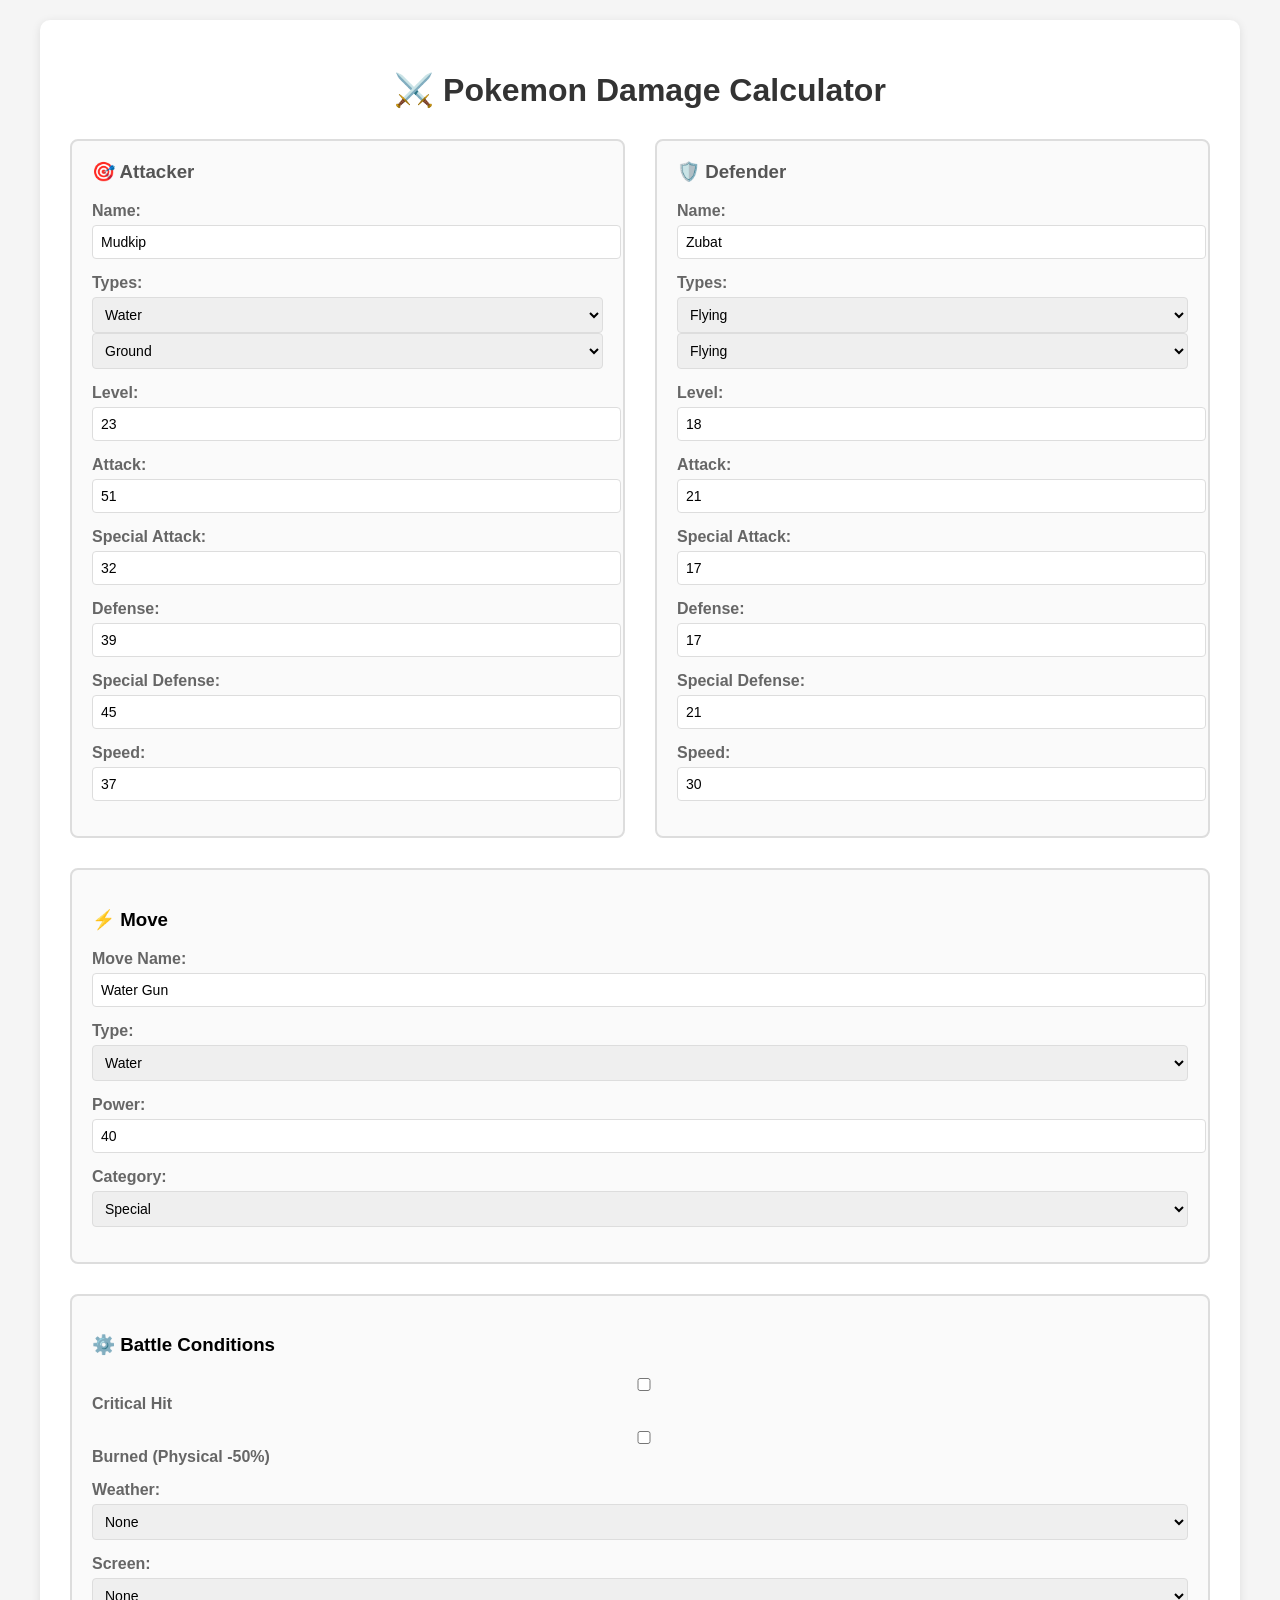
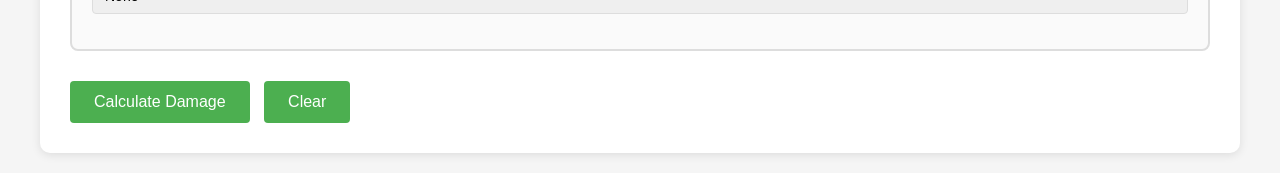
<file: backend/templates/index.html>
<!DOCTYPE html>
<html lang="en">
<head>
    <meta charset="UTF-8">
    <meta name="viewport" content="width=device-width, initial-scale=1.0">
    <title>Pokemon Damage Calculator</title>
    <style>
        body {
            font-family: Arial, sans-serif;
            max-width: 1200px;
            margin: 0 auto;
            padding: 20px;
            background-color: #f5f5f5;
        }
        .container {
            background: white;
            padding: 30px;
            border-radius: 10px;
            box-shadow: 0 2px 10px rgba(0,0,0,0.1);
        }
        h1 {
            color: #333;
            text-align: center;
            margin-bottom: 30px;
        }
        .pokemon-section {
            display: grid;
            grid-template-columns: 1fr 1fr;
            gap: 30px;
            margin-bottom: 30px;
        }
        .pokemon-card {
            border: 2px solid #ddd;
            border-radius: 8px;
            padding: 20px;
            background: #fafafa;
        }
        .pokemon-card h3 {
            color: #555;
            margin-top: 0;
        }
        .form-group {
            margin-bottom: 15px;
        }
        label {
            display: block;
            margin-bottom: 5px;
            font-weight: bold;
            color: #666;
        }
        input, select {
            width: 100%;
            padding: 8px;
            border: 1px solid #ddd;
            border-radius: 4px;
            font-size: 14px;
        }
        .move-section {
            margin-bottom: 30px;
            padding: 20px;
            border: 2px solid #ddd;
            border-radius: 8px;
            background: #fafafa;
        }
        .options-section {
            margin-bottom: 30px;
            padding: 20px;
            border: 2px solid #ddd;
            border-radius: 8px;
            background: #fafafa;
        }
        button {
            background-color: #4CAF50;
            color: white;
            padding: 12px 24px;
            border: none;
            border-radius: 4px;
            cursor: pointer;
            font-size: 16px;
            margin-right: 10px;
        }
        button:hover {
            background-color: #45a049;
        }
        .results {
            margin-top: 30px;
            padding: 20px;
            border: 2px solid #4CAF50;
            border-radius: 8px;
            background: #f9f9f9;
            display: none;
        }
        .result-item {
            margin-bottom: 10px;
            font-size: 18px;
        }
        .error {
            color: #d32f2f;
            background-color: #ffebee;
            padding: 15px;
            border-radius: 4px;
            margin-top: 20px;
            display: none;
        }
        .type-badge {
            display: inline-block;
            padding: 4px 8px;
            border-radius: 12px;
            font-size: 12px;
            font-weight: bold;
            margin-right: 5px;
            color: white;
        }
        .type-normal { background-color: #A8A878; }
        .type-fire { background-color: #F08030; }
        .type-water { background-color: #6890F0; }
        .type-electric { background-color: #F8D030; }
        .type-grass { background-color: #78C850; }
        .type-ice { background-color: #98D8D8; }
        .type-fighting { background-color: #C03028; }
        .type-poison { background-color: #A040A0; }
        .type-ground { background-color: #E0C068; }
        .type-flying { background-color: #A890F0; }
        .type-psychic { background-color: #F85888; }
        .type-bug { background-color: #A8B820; }
        .type-rock { background-color: #B8A038; }
        .type-ghost { background-color: #705898; }
        .type-dragon { background-color: #7038F8; }
        .type-dark { background-color: #705848; }
        .type-steel { background-color: #B8B8D0; }
        .type-fairy { background-color: #EE99AC; }
    </style>
</head>
<body>
    <div class="container">
        <h1>⚔️ Pokemon Damage Calculator</h1>
        
        <div class="pokemon-section">
            <div class="pokemon-card">
                <h3>🎯 Attacker</h3>
                <div class="form-group">
                    <label>Name:</label>
                    <input type="text" id="attacker-name" value="Mudkip">
                </div>
                <div class="form-group">
                    <label>Types:</label>
                    <div>
                        <select id="attacker-type1">
                            <option value="water">Water</option>
                            <option value="ground">Ground</option>
                            <option value="fire">Fire</option>
                            <option value="grass">Grass</option>
                            <option value="electric">Electric</option>
                            <option value="psychic">Psychic</option>
                            <option value="ice">Ice</option>
                            <option value="dragon">Dragon</option>
                            <option value="dark">Dark</option>
                            <option value="fairy">Fairy</option>
                            <option value="normal">Normal</option>
                            <option value="fighting">Fighting</option>
                            <option value="flying">Flying</option>
                            <option value="poison">Poison</option>
                            <option value="ground">Ground</option>
                            <option value="rock">Rock</option>
                            <option value="bug">Bug</option>
                            <option value="ghost">Ghost</option>
                            <option value="steel">Steel</option>
                        </select>
                        <select id="attacker-type2">
                            <option value="">None</option>
                            <option value="water">Water</option>
                            <option value="ground" selected>Ground</option>
                            <option value="fire">Fire</option>
                            <option value="grass">Grass</option>
                            <option value="electric">Electric</option>
                            <option value="psychic">Psychic</option>
                            <option value="ice">Ice</option>
                            <option value="dragon">Dragon</option>
                            <option value="dark">Dark</option>
                            <option value="fairy">Fairy</option>
                            <option value="normal">Normal</option>
                            <option value="fighting">Fighting</option>
                            <option value="flying">Flying</option>
                            <option value="poison">Poison</option>
                            <option value="rock">Rock</option>
                            <option value="bug">Bug</option>
                            <option value="ghost">Ghost</option>
                            <option value="steel">Steel</option>
                        </select>
                    </div>
                </div>
                <div class="form-group">
                    <label>Level:</label>
                    <input type="number" id="attacker-level" value="23" min="1" max="100">
                </div>
                <div class="form-group">
                    <label>Attack:</label>
                    <input type="number" id="attacker-attack" value="51" min="1">
                </div>
                <div class="form-group">
                    <label>Special Attack:</label>
                    <input type="number" id="attacker-sp-attack" value="32" min="1">
                </div>
                <div class="form-group">
                    <label>Defense:</label>
                    <input type="number" id="attacker-defense" value="39" min="1">
                </div>
                <div class="form-group">
                    <label>Special Defense:</label>
                    <input type="number" id="attacker-sp-defense" value="45" min="1">
                </div>
                <div class="form-group">
                    <label>Speed:</label>
                    <input type="number" id="attacker-speed" value="37" min="1">
                </div>
            </div>
            
            <div class="pokemon-card">
                <h3>🛡️ Defender</h3>
                <div class="form-group">
                    <label>Name:</label>
                    <input type="text" id="defender-name" value="Zubat">
                </div>
                <div class="form-group">
                    <label>Types:</label>
                    <div>
                        <select id="defender-type1">
                            <option value="poison" selected>Poison</option>
                            <option value="water">Water</option>
                            <option value="ground">Ground</option>
                            <option value="fire">Fire</option>
                            <option value="grass">Grass</option>
                            <option value="electric">Electric</option>
                            <option value="psychic">Psychic</option>
                            <option value="ice">Ice</option>
                            <option value="dragon">Dragon</option>
                            <option value="dark">Dark</option>
                            <option value="fairy">Fairy</option>
                            <option value="normal">Normal</option>
                            <option value="fighting">Fighting</option>
                            <option value="flying" selected>Flying</option>
                            <option value="rock">Rock</option>
                            <option value="bug">Bug</option>
                            <option value="ghost">Ghost</option>
                            <option value="steel">Steel</option>
                        </select>
                        <select id="defender-type2">
                            <option value="">None</option>
                            <option value="poison" selected>Poison</option>
                            <option value="water">Water</option>
                            <option value="ground">Ground</option>
                            <option value="fire">Fire</option>
                            <option value="grass">Grass</option>
                            <option value="electric">Electric</option>
                            <option value="psychic">Psychic</option>
                            <option value="ice">Ice</option>
                            <option value="dragon">Dragon</option>
                            <option value="dark">Dark</option>
                            <option value="fairy">Fairy</option>
                            <option value="normal">Normal</option>
                            <option value="fighting">Fighting</option>
                            <option value="flying" selected>Flying</option>
                            <option value="rock">Rock</option>
                            <option value="bug">Bug</option>
                            <option value="ghost">Ghost</option>
                            <option value="steel">Steel</option>
                        </select>
                    </div>
                </div>
                <div class="form-group">
                    <label>Level:</label>
                    <input type="number" id="defender-level" value="18" min="1" max="100">
                </div>
                <div class="form-group">
                    <label>Attack:</label>
                    <input type="number" id="defender-attack" value="21" min="1">
                </div>
                <div class="form-group">
                    <label>Special Attack:</label>
                    <input type="number" id="defender-sp-attack" value="17" min="1">
                </div>
                <div class="form-group">
                    <label>Defense:</label>
                    <input type="number" id="defender-defense" value="17" min="1">
                </div>
                <div class="form-group">
                    <label>Special Defense:</label>
                    <input type="number" id="defender-sp-defense" value="21" min="1">
                </div>
                <div class="form-group">
                    <label>Speed:</label>
                    <input type="number" id="defender-speed" value="30" min="1">
                </div>
            </div>
        </div>
        
        <div class="move-section">
            <h3>⚡ Move</h3>
            <div class="form-group">
                <label>Move Name:</label>
                <input type="text" id="move-name" value="Water Gun">
            </div>
            <div class="form-group">
                <label>Type:</label>
                <select id="move-type">
                    <option value="water" selected>Water</option>
                    <option value="ground">Ground</option>
                    <option value="fire">Fire</option>
                    <option value="grass">Grass</option>
                    <option value="electric">Electric</option>
                    <option value="psychic">Psychic</option>
                    <option value="ice">Ice</option>
                    <option value="dragon">Dragon</option>
                    <option value="dark">Dark</option>
                    <option value="fairy">Fairy</option>
                    <option value="normal">Normal</option>
                    <option value="fighting">Fighting</option>
                    <option value="flying">Flying</option>
                    <option value="poison">Poison</option>
                    <option value="rock">Rock</option>
                    <option value="bug">Bug</option>
                    <option value="ghost">Ghost</option>
                    <option value="steel">Steel</option>
                </select>
            </div>
            <div class="form-group">
                <label>Power:</label>
                <input type="number" id="move-damage" value="40" min="1">
            </div>
            <div class="form-group">
                <label>Category:</label>
                <select id="move-category">
                    <option value="physical">Physical</option>
                    <option value="special" selected>Special</option>
                    <option value="status">Status</option>
                </select>
            </div>
        </div>
        
        <div class="options-section">
            <h3>⚙️ Battle Conditions</h3>
            <div class="form-group">
                <label>
                    <input type="checkbox" id="critical-hit"> Critical Hit
                </label>
            </div>
            <div class="form-group">
                <label>
                    <input type="checkbox" id="burned"> Burned (Physical -50%)
                </label>
            </div>
            <div class="form-group">
                <label>Weather:</label>
                <select id="weather">
                    <option value="">None</option>
                    <option value="rain">Rain</option>
                    <option value="sun">Sun</option>
                </select>
            </div>
            <div class="form-group">
                <label>Screen:</label>
                <select id="screen">
                    <option value="">None</option>
                    <option value="reflect">Reflect (Physical -50%)</option>
                    <option value="light_screen">Light Screen (Special -50%)</option>
                </select>
            </div>
        </div>
        
        <button onclick="calculateDamage()">Calculate Damage</button>
        <button onclick="clearResults()">Clear</button>
        
        <div class="results" id="results">
            <h3>📊 Damage Results</h3>
            <div class="result-item">
                <strong>Max Damage:</strong> <span id="max-damage"></span>
            </div>
            <div class="result-item">
                <strong>Min Damage:</strong> <span id="min-damage"></span>
            </div>
            <div class="result-item">
                <strong>Critical Hit:</strong> <span id="crit-damage"></span>
            </div>
            <div class="result-item">
                <strong>Type Effectiveness:</strong> <span id="type-effectiveness"></span>
            </div>
            <div class="result-item">
                <strong>STAB:</strong> <span id="stab"></span>
            </div>
        </div>
        
        <div class="error" id="error"></div>
    </div>

    <script>
        function getTypes(select1, select2) {
            const types = [select1.value];
            if (select2.value) {
                types.push(select2.value);
            }
            return types;
        }

        async function calculateDamage() {
            const errorDiv = document.getElementById('error');
            const resultsDiv = document.getElementById('results');
            
            // Hide previous results and errors
            errorDiv.style.display = 'none';
            resultsDiv.style.display = 'none';

            const data = {
                attacker: {
                    name: document.getElementById('attacker-name').value,
                    type: getTypes(document.getElementById('attacker-type1'), document.getElementById('attacker-type2')),
                    level: parseInt(document.getElementById('attacker-level').value),
                    attack: parseInt(document.getElementById('attacker-attack').value),
                    special_attack: parseInt(document.getElementById('attacker-sp-attack').value),
                    defense: parseInt(document.getElementById('attacker-defense').value),
                    special_defense: parseInt(document.getElementById('attacker-sp-defense').value),
                    speed: parseInt(document.getElementById('attacker-speed').value)
                },
                defender: {
                    name: document.getElementById('defender-name').value,
                    type: getTypes(document.getElementById('defender-type1'), document.getElementById('defender-type2')),
                    level: parseInt(document.getElementById('defender-level').value),
                    attack: parseInt(document.getElementById('defender-attack').value),
                    special_attack: parseInt(document.getElementById('defender-sp-attack').value),
                    defense: parseInt(document.getElementById('defender-defense').value),
                    special_defense: parseInt(document.getElementById('defender-sp-defense').value),
                    speed: parseInt(document.getElementById('defender-speed').value)
                },
                move: {
                    name: document.getElementById('move-name').value,
                    type: document.getElementById('move-type').value,
                    damage: parseInt(document.getElementById('move-damage').value),
                    category: document.getElementById('move-category').value
                },
                critical: document.getElementById('critical-hit').checked,
                burn: document.getElementById('burned').checked,
                weather: document.getElementById('weather').value || null,
                screen: document.getElementById('screen').value || null
            };

            try {
                const response = await fetch('/api/calculate-damage', {
                    method: 'POST',
                    headers: {
                        'Content-Type': 'application/json',
                    },
                    body: JSON.stringify(data)
                });

                const result = await response.json();

                if (response.ok) {
                    document.getElementById('max-damage').textContent = result.max_damage;
                    document.getElementById('min-damage').textContent = result.min_damage;
                    document.getElementById('crit-damage').textContent = result.crit_damage;
                    
                    const effectiveness = result.type_effectiveness;
                    let effectivenessText = '1x';
                    if (effectiveness === 0) effectivenessText = '0x (No effect)';
                    else if (effectiveness === 0.25) effectivenessText = '0.25x';
                    else if (effectiveness === 0.5) effectivenessText = '0.5x (Not very effective)';
                    else if (effectiveness === 2) effectivenessText = '2x (Super effective)';
                    else if (effectiveness === 4) effectivenessText = '4x (Super effective)';
                    
                    document.getElementById('type-effectiveness').textContent = effectivenessText;
                    document.getElementById('stab').textContent = result.stab ? 'Yes (1.5x)' : 'No';
                    
                    resultsDiv.style.display = 'block';
                } else {
                    errorDiv.textContent = result.error || 'An error occurred';
                    errorDiv.style.display = 'block';
                }
            } catch (error) {
                errorDiv.textContent = 'Network error: ' + error.message;
                errorDiv.style.display = 'block';
            }
        }

        function clearResults() {
            document.getElementById('results').style.display = 'none';
            document.getElementById('error').style.display = 'none';
        }
    </script>
</body>
</html>
</file>
